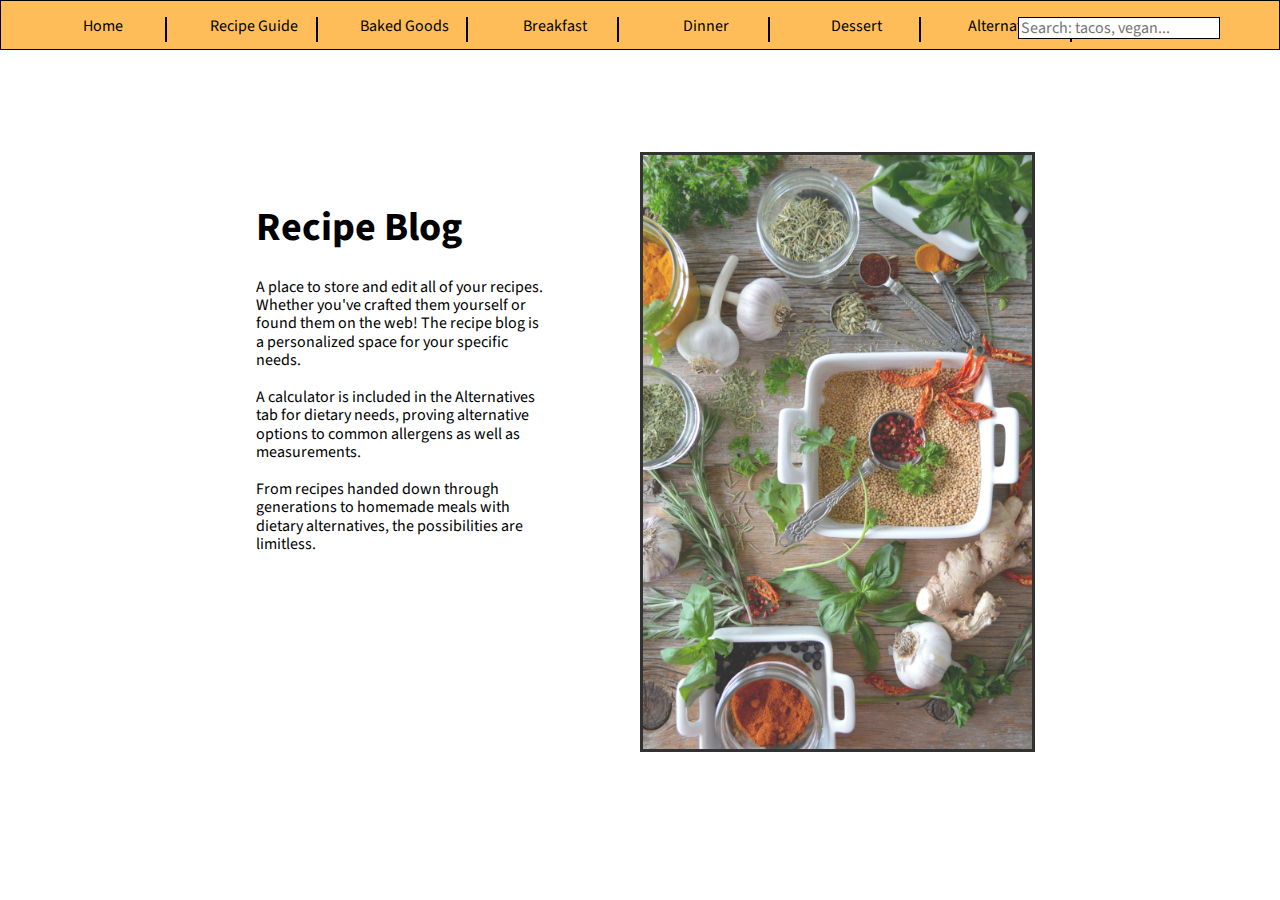
<file: Recipes/index.html>
<!DOCTYPE html>
<html lang="en">
	<head>
  	<meta charset="utf-8">
  	<meta name="recipe" content="a recipe blog">
  	<meta name="keywords" content="one, two, three">
		<meta name="viewport" content="width=device-width, initial-scale=1">
		
		<title>Recipe Blog</title>

		<!-- external CSS link -->
		<link rel="stylesheet" href="css/normalize.css">
		<link rel="stylesheet" href="css/style.css">
		<!---external fonts--->
		<link rel="preconnect" href="https://fonts.googleapis.com">
<link rel="preconnect" href="https://fonts.gstatic.com" crossorigin>
<link href="https://fonts.googleapis.com/css2?family=IBM+Plex+Sans&family=Poppins:wght@300&family=Source+Sans+Pro&display=swap" rel="stylesheet">
	</head>
	<body>
		<header class="nav-bar">
			<nav>
				<ul>
				<li> <a href="index.html">Home</a> </li>
				<div class="vl"></div>
				<li> <a href="Recipe Guide.html">Recipe Guide</a> </li>
				<div class="vl"></div>
				<li> <a href="Baked Goods.html">Baked Goods</a> </li>
				<div class="vl"></div>
				<li> <a href="Breakfast.html">Breakfast</a> </li>
				<div class="vl"></div>
				<li> <a href="Dinner.html">Dinner</a> </li>
				<div class="vl"></div>
				<li> <a href="Dessert.html">Dessert</a> </li>
				<div class="vl"></div>
				<li> <a href="Alternatives.html">Alternatives</a> </li>
				<div class="vl"></div>

				<!---insert a form for the search bar here---->
				<li> <form action="#">
                    <input type="text"
                        placeholder="Search: tacos, vegan..."
                        name="search">
                    
                </form>
				
                </li>

				</ul>

				
			</nav>
		</header>
		<main>
		<section class="home">
	
			<h1>Recipe Blog</h1>
			<p> A place to store and edit all of your recipes. Whether you've crafted them yourself or found them on the web! The recipe blog is a personalized space for your specific needs. <br>
				<br>A calculator is included in the Alternatives tab for dietary needs, proving alternative options to common allergens as well as measurements. <br><br>From recipes handed down through generations to homemade meals with dietary alternatives, the possibilities are limitless.</p>
			
		</section>
		<section class="home-image">
		<img class="home-img" src="homepage.jpg" alt="lentils and herbs">	
	</section>
	
		</main>
		<script type="text/javascript" src="js/main.js"></script>
	</body>
</html>
</file>
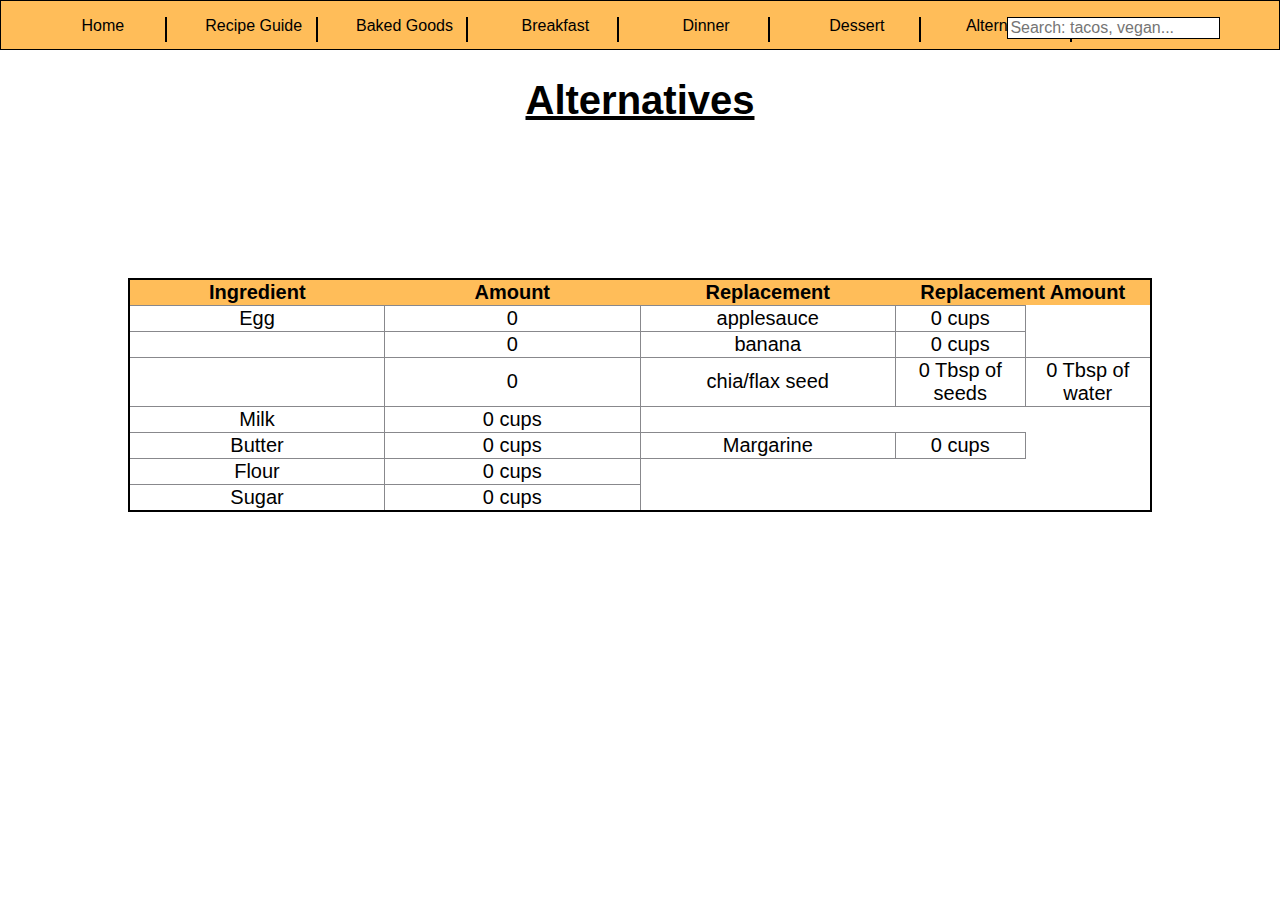
<file: Recipes/Alternatives.html>
<!DOCTYPE html>
<html lang="en">
	<head>
  	<meta charset="utf-8">
  	<meta name="description" content="Your description goes here">
  	<meta name="keywords" content="one, two, three">
		<meta name="viewport" content="width=device-width, initial-scale=1">
		
		<title>Alternatives</title>

		<!-- external CSS link -->
		<link rel="stylesheet" href="css/normalize.css">
		<link rel="stylesheet" href="css/style.css">
	</head>
	<body>
		<header class="nav-bar">
			<nav>
				<ul>
				<li> <a href="index.html">Home</a> </li>
				<div class="vl"></div>
				<li> <a href="Recipe Guide.html">Recipe Guide</a> </li>
				<div class="vl"></div>
				<li> <a href="Baked Goods.html">Baked Goods</a> </li>
				<div class="vl"></div>
				<li> <a href="Breakfast.html">Breakfast</a> </li>
				<div class="vl"></div>
				<li> <a href="Dinner.html">Dinner</a> </li>
				<div class="vl"></div>
				<li> <a href="Dessert.html">Dessert</a> </li>
				<div class="vl"></div>
				<li> <a href="Alternatives.html">Alternatives</a> </li>
				<div class="vl"></div>

				<!---insert a form for the search bar here---->
				<li> <form action="#">
                    <input type="text"
                        placeholder="Search: tacos, vegan..."
                        name="search">
                    
                </form>
				
                </li>

				</ul>

				
			</nav>
        </header>
		<main class="alt">
   
			<h1>Alternatives</h1>
			<!----table---->
		<div>
			<table>
				<tr>
				<th>Ingredient</th>	
				<th>Amount</th>
				<th>Replacement</th>
				<th colspan="2">Replacement Amount</th>
				</tr>

				<tr class="egg">
					<td>Egg</td>
					<td>0</td>
					<td>applesauce</td>
					<td>0 <span>cups</span></td>
				
					<tr class="banana">
						<td></td>
						<td>0</td>
						<td>banana</td>
						<td>0 <span>cups</span></td>
					</tr>
					<tr class="chia">
						<td></td>
						<td>0</td>
						<td>chia/flax seed</td>
						<td>0 <span> Tbsp of seeds</span></td>
						<td>0 <span>Tbsp of water</span></td>
					</tr>
				<tr class="milk">
					<td>Milk</td>
					<td>0 <span> cups</span></td>

			<tr class="Butter">
					<td>Butter</td>
					<td>0 <span>cups</span></td>
					<td>Margarine </td>
					<td>0 <span>cups</span></td>


			</tr>
			<tr class="flour">
					<td>Flour</td>
					<td>0 <span>cups</span></td>
			</tr>

			<tr>
					<td>Sugar</td>
					<td>0 <span>cups</span></td>

				</tr>
			
			</table>
		</div>
		

		</main>
		<script type="text/javascript" src="js/main.js"></script>
	</body>
</html>
</file>
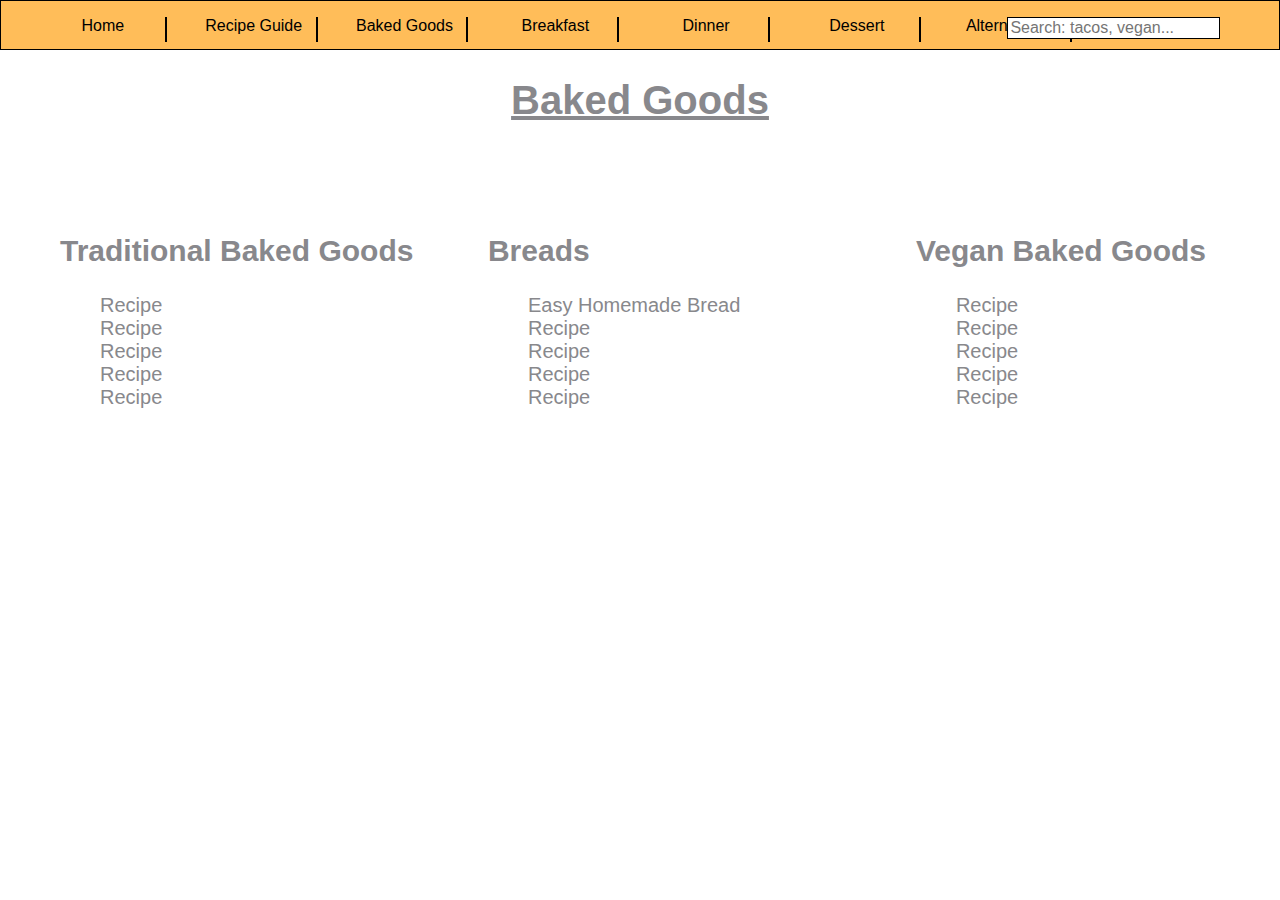
<file: Recipes/Baked Goods.html>
<!DOCTYPE html>
<html lang="en">
	<head>
  	<meta charset="utf-8">
  	<meta name="description" content="Your description goes here">
  	<meta name="keywords" content="one, two, three">
		<meta name="viewport" content="width=device-width, initial-scale=1">
		
		<title>Baked Goods</title>

		<!-- external CSS link -->
		<link rel="stylesheet" href="css/normalize.css">
		<link rel="stylesheet" href="css/style.css">
	</head>
	<body>
		<header class="nav-bar">
			<nav>
				<ul>
				<li> <a href="index.html">Home</a> </li>
				<div class="vl"></div>
				<li> <a href="Recipe Guide.html">Recipe Guide</a> </li>
				<div class="vl"></div>
				<li> <a href="Baked Goods.html">Baked Goods</a> </li>
				<div class="vl"></div>
				<li> <a href="Breakfast.html">Breakfast</a> </li>
				<div class="vl"></div>
				<li> <a href="Dinner.html">Dinner</a> </li>
				<div class="vl"></div>
				<li> <a href="Dessert.html">Dessert</a> </li>
				<div class="vl"></div>
				<li> <a href="Alternatives.html">Alternatives</a> </li>
				<div class="vl"></div>

				<!---insert a form for the search bar here---->
				<li> <form action="#">
                    <input type="text"
                        placeholder="Search: tacos, vegan..."
                        name="search">
                    
                </form>
				
                </li>

				</ul>

				
			</nav>
        </header>
		<main class="baked">
	
			<h1>Baked Goods</h1>
        <section class="baked_"	>
            <h2>Traditional Baked Goods</h2>
            <ul>
                <li><a href="#">Recipe</a></li>
				<li><a href="#">Recipe</a></li>
				<li><a href="#">Recipe</a></li>
				<li><a href="#">Recipe</a></li>
				<li><a href="#">Recipe</a></li>
		
            </ul>
        </section>
        <section class="baked_">
            <h2>Breads</h2>
            <ul>
                <li><a href="https://iwashyoudry.com/easy-homemade-bread-recipe/">Easy Homemade Bread</a></li>
				<li><a href="#">Recipe</a></li>
				<li><a href="#">Recipe</a></li>
				<li><a href="#">Recipe</a></li>
				<li><a href="#">Recipe</a></li>
            </ul>
        </section>
        <section class="baked_">
            <h2>Vegan Baked Goods</h2>
            <ul>
                <li><a href="#">Recipe</a></li>
				<li><a href="#">Recipe</a></li>
				<li><a href="#">Recipe</a></li>
				<li><a href="#">Recipe</a></li>
				<li><a href="#">Recipe</a></li>

            </ul>
        </section>

		</main>
		<script type="text/javascript" src="js/main.js"></script>
	</body>
</html>
</file>
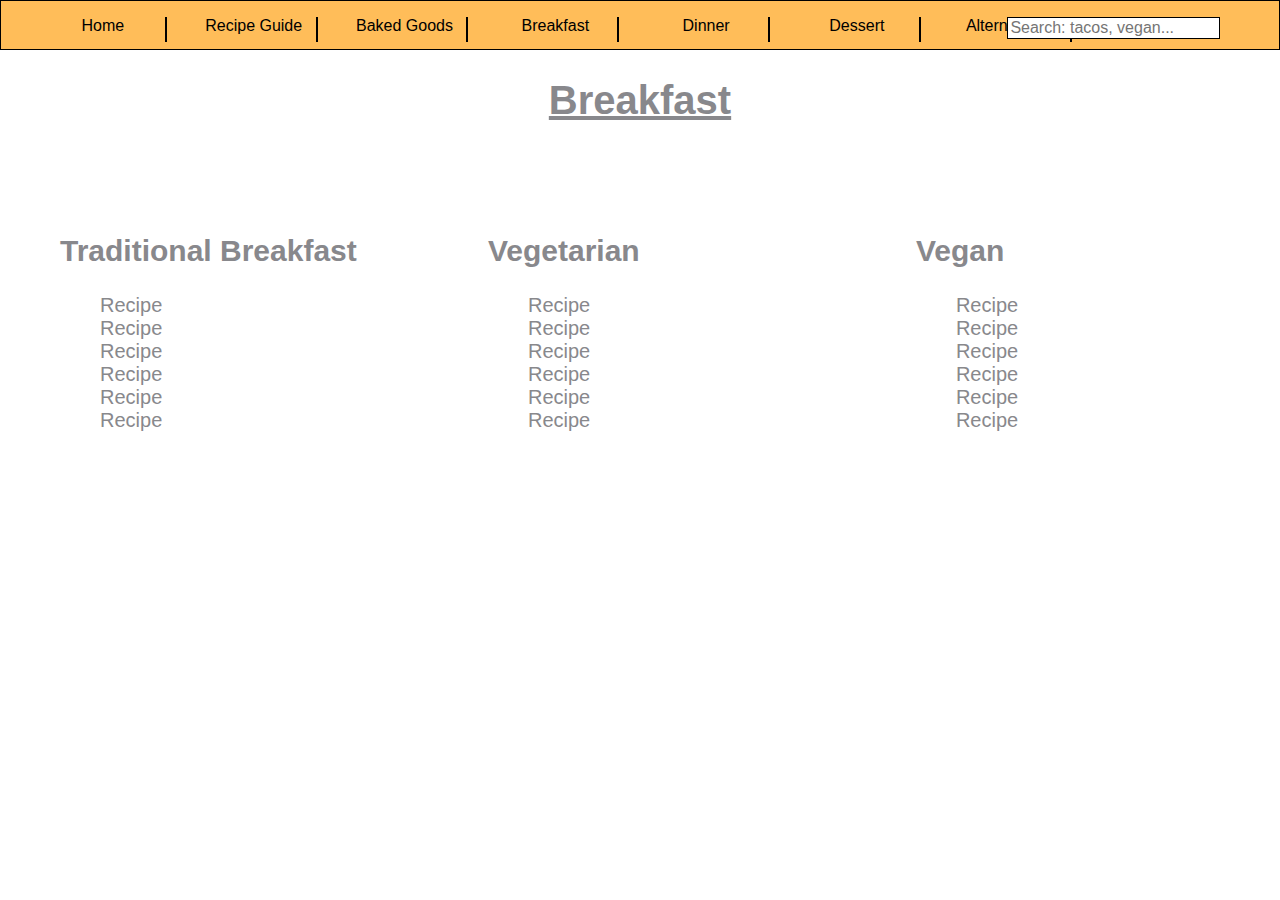
<file: Recipes/Breakfast.html>
<!DOCTYPE html>
<html lang="en">
	<head>
  	<meta charset="utf-8">
  	<meta name="description" content="Your description goes here">
  	<meta name="keywords" content="one, two, three">
		<meta name="viewport" content="width=device-width, initial-scale=1">
		
		<title>Breakfast</title>

		<!-- external CSS link -->
		<link rel="stylesheet" href="css/normalize.css">
		<link rel="stylesheet" href="css/style.css">
	</head>
	<body>
        <header class="nav-bar">
            <nav>
				<ul>
				<li> <a href="index.html">Home</a> </li>
				<div class="vl"></div>
				<li> <a href="Recipe Guide.html">Recipe Guide</a> </li>
				<div class="vl"></div>
				<li> <a href="Baked Goods.html">Baked Goods</a> </li>
				<div class="vl"></div>
				<li> <a href="Breakfast.html">Breakfast</a> </li>
				<div class="vl"></div>
				<li> <a href="Dinner.html">Dinner</a> </li>
				<div class="vl"></div>
				<li> <a href="Dessert.html">Dessert</a> </li>
				<div class="vl"></div>
				<li> <a href="Alternatives.html">Alternatives</a> </li>
				<div class="vl"></div>

				<!---insert a form for the search bar here---->
				<li> <form action="#">
                    <input type="text"
                        placeholder="Search: tacos, vegan..."
                        name="search">
                    
                </form>
				
                </li>

				</ul>

				
			</nav>
        </header>
		<main class="b_fast">
      
			<h1>Breakfast</h1>
        <section class="bfast_">
			
            <h2>Traditional Breakfast</h2>
            <ul>
                <li><a href="#">Recipe</a></li>
				<li><a href="#">Recipe</a></li>
				<li><a href="#">Recipe</a></li>
				<li><a href="#">Recipe</a></li>
				<li><a href="#">Recipe</a></li>
				<li><a href="#">Recipe</a></li>
            </ul>
        </section>
        <section  class="bfast_">
            <h2>Vegetarian</h2>
            <ul>
                <li><a href="#">Recipe</a></li>
				<li><a href="#">Recipe</a></li>
				<li><a href="#">Recipe</a></li>
				<li><a href="#">Recipe</a></li>
				<li><a href="#">Recipe</a></li>
				<li><a href="#">Recipe</a></li>
            </ul>
        </section>
        <section  class="bfast_">
            <h2>Vegan</h2>
            <ul>
                <li><a href="#">Recipe</a></li>
				<li><a href="#">Recipe</a></li>
				<li><a href="#">Recipe</a></li>
				<li><a href="#">Recipe</a></li>
				<li><a href="#">Recipe</a></li>
				<li><a href="#">Recipe</a></li>
				
            </ul>
        </section>

		</main>
		<script type="text/javascript" src="js/main.js"></script>
	</body>
</html>
</file>
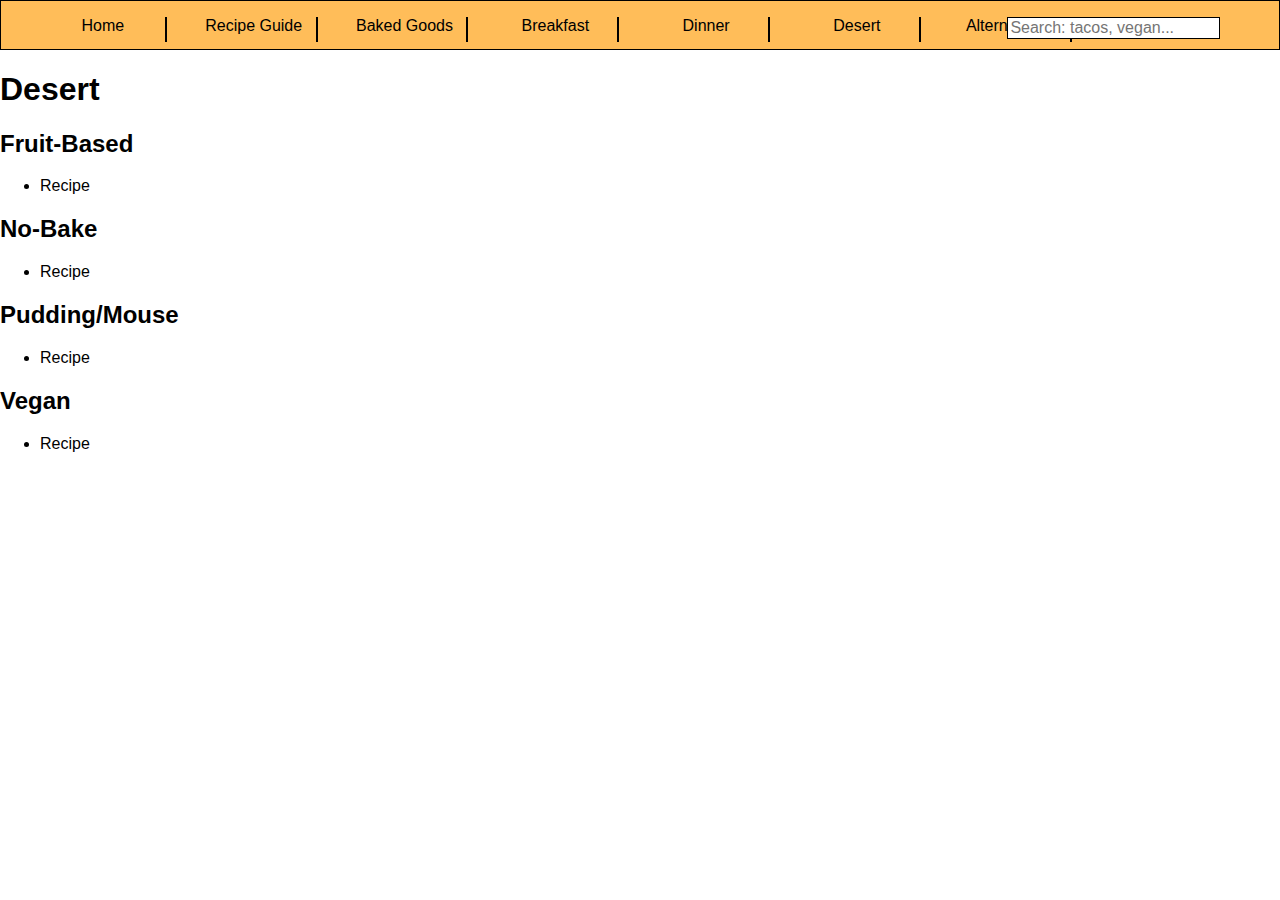
<file: Recipes/Desert.html>
<!DOCTYPE html>
<html lang="en">
	<head>
  	<meta charset="utf-8">
  	<meta name="description" content="Your description goes here">
  	<meta name="keywords" content="one, two, three">
		<meta name="viewport" content="width=device-width, initial-scale=1">
		
		<title>Desert</title>

		<!-- external CSS link -->
		<link rel="stylesheet" href="css/normalize.css">
		<link rel="stylesheet" href="css/style.css">
	</head>
	<body>
        <header>
            <nav>
				<ul>
				<li> <a href="index.html">Home</a> </li>
				<div class="vl"></div>
				<li> <a href="Recipe Guide.html">Recipe Guide</a> </li>
				<div class="vl"></div>
				<li> <a href="Baked Goods.html">Baked Goods</a> </li>
				<div class="vl"></div>
				<li> <a href="Breakfast.html">Breakfast</a> </li>
				<div class="vl"></div>
				<li> <a href="Dinner.html">Dinner</a> </li>
				<div class="vl"></div>
				<li> <a href="Desert.html">Desert</a> </li>
				<div class="vl"></div>
				<li> <a href="Alternatives.html">Alternatives</a> </li>
				<div class="vl"></div>

				<!---insert a form for the search bar here---->
				<li> <form action="#">
                    <input type="text"
                        placeholder="Search: tacos, vegan..."
                        name="search">
                    
                </form>
				
                </li>

				</ul>

				
			</nav>
   
        </header>
		<main>

      
		
			<h1>Desert</h1>
            <section>
                <h2>Fruit-Based</h2>
                <ul>
                    <li><a href="#">Recipe</a></li>
                </ul>
            </section>
            <section>
                <h2>No-Bake</h2>
                <ul>
                    <li><a href="#">Recipe</a></li>
                </ul>
            </section>
            <section>
                <h2>Pudding/Mouse</h2>
                <ul>
                    <li><a href="#">Recipe</a></li>
                </ul>
            </section>
            <section>
                <h2>Vegan</h2>
                <ul>
                    <li><a href="#">Recipe</a></li>
                </ul>
            </section>

    
		

		</main>
		<script type="text/javascript" src="js/main.js"></script>
	</body>
</html>
</file>
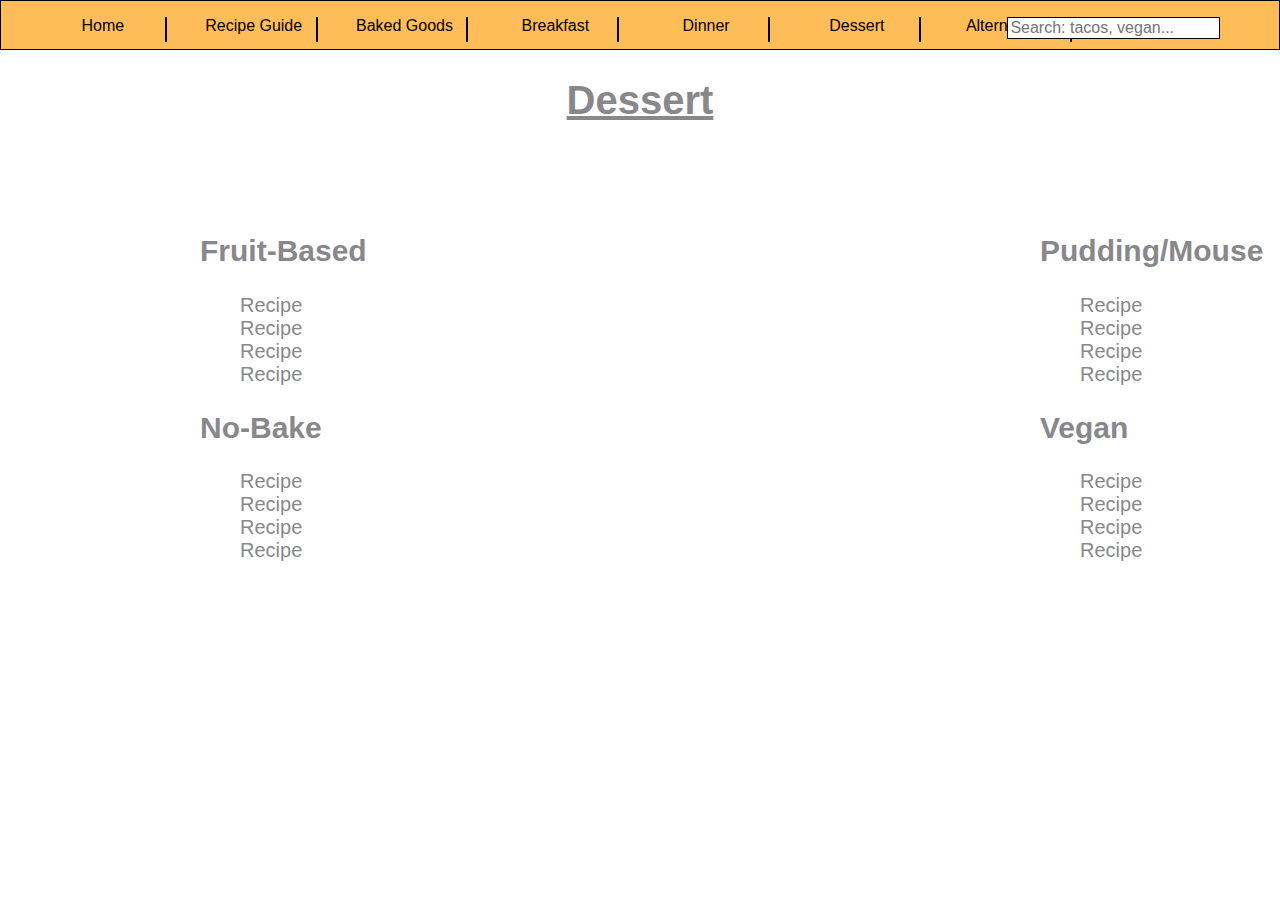
<file: Recipes/Dessert.html>
<!DOCTYPE html>
<html lang="en">
	<head>
  	<meta charset="utf-8">
  	<meta name="description" content="Your description goes here">
  	<meta name="keywords" content="one, two, three">
		<meta name="viewport" content="width=device-width, initial-scale=1">
		
		<title>Dessert</title>

		<!-- external CSS link -->
		<link rel="stylesheet" href="css/normalize.css">
		<link rel="stylesheet" href="css/style.css">
	</head>
	<body>
        <header class="nav-bar">
            <nav>
				<ul>
				<li> <a href="index.html">Home</a> </li>
				<div class="vl"></div>
				<li> <a href="Recipe Guide.html">Recipe Guide</a> </li>
				<div class="vl"></div>
				<li> <a href="Baked Goods.html">Baked Goods</a> </li>
				<div class="vl"></div>
				<li> <a href="Breakfast.html">Breakfast</a> </li>
				<div class="vl"></div>
				<li> <a href="Dinner.html">Dinner</a> </li>
				<div class="vl"></div>
				<li> <a href="Dessert.html">Dessert</a> </li>
				<div class="vl"></div>
				<li> <a href="Alternatives.html">Alternatives</a> </li>
				<div class="vl"></div>

				<!---insert a form for the search bar here---->
				<li> <form action="#">
                    <input type="text"
                        placeholder="Search: tacos, vegan..."
                        name="search">
                    
                </form>
				
                </li>

				</ul>

				
			</nav>
   
        </header>
		<main class="dessert">

      
		
			<h1>Dessert</h1>
		<div class="container1">
            <section>
                <h2>Fruit-Based</h2>
                <ul>
					
                    <li><a href="#">Recipe</a></li>	
                    <li><a href="#">Recipe</a></li>
                    <li><a href="#">Recipe</a></li>
                    <li><a href="#">Recipe</a></li>
                </ul>
            </section>
            <section>
                <h2>No-Bake</h2>
                <ul>
                    <li><a href="#">Recipe</a></li>
	
                    <li><a href="#">Recipe</a></li>
					
                    <li><a href="#">Recipe</a></li>
					
                    <li><a href="#">Recipe</a></li>
                </ul>
            </section>
		</div>
  
		<div class="container2">
            <section>
                <h2>Pudding/Mouse</h2>
                <ul>
                    <li><a href="#">Recipe</a></li>
					
                    <li><a href="#">Recipe</a></li>
					
                    <li><a href="#">Recipe</a></li>
					
                    <li><a href="#">Recipe</a></li>

                </ul>
            </section>
            <section>
                <h2>Vegan</h2>
                <ul>
                    <li><a href="#">Recipe</a></li>
					
                    <li><a href="#">Recipe</a></li>
					
                    <li><a href="#">Recipe</a></li>
					
                    <li><a href="#">Recipe</a></li>
                </ul>
            </section>

    
		
</div>
		</main>
		<script type="text/javascript" src="js/main.js"></script>
	</body>
</html>
</file>
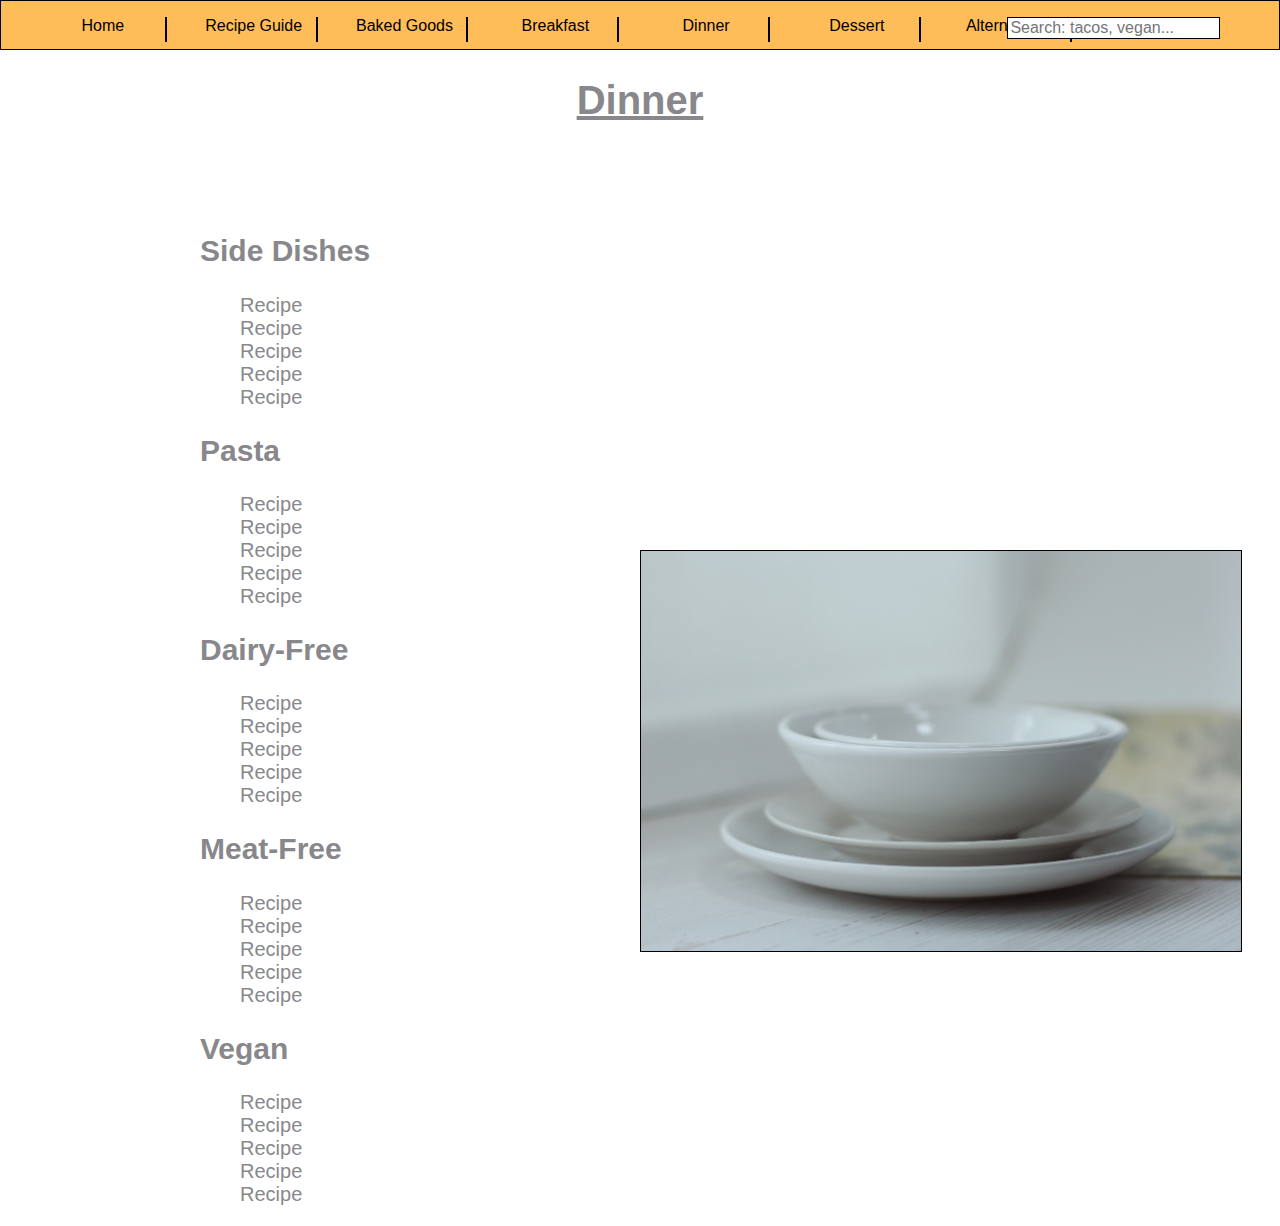
<file: Recipes/Dinner.html>
<!DOCTYPE html>
<html lang="en">
	<head>
  	<meta charset="utf-8">
  	<meta name="description" content="Your description goes here">
  	<meta name="keywords" content="one, two, three">
		<meta name="viewport" content="width=device-width, initial-scale=1">
		
		<title>Dinner</title>

		<!-- external CSS link -->
		<link rel="stylesheet" href="css/normalize.css">
		<link rel="stylesheet" href="css/style.css">
	</head>
	<body>
        <header class="nav-bar">
            <nav>
				<ul>
				<li> <a href="index.html">Home</a> </li>
				<div class="vl"></div>
				<li> <a href="Recipe Guide.html">Recipe Guide</a> </li>
				<div class="vl"></div>
				<li> <a href="Baked Goods.html">Baked Goods</a> </li>
				<div class="vl"></div>
				<li> <a href="Breakfast.html">Breakfast</a> </li>
				<div class="vl"></div>
				<li> <a href="Dinner.html">Dinner</a> </li>
				<div class="vl"></div>
				<li> <a href="Dessert.html">Dessert</a> </li>
				<div class="vl"></div>
				<li> <a href="Alternatives.html">Alternatives</a> </li>
				<div class="vl"></div>

				<!---insert a form for the search bar here---->
				<li> <form action="#">
                    <input type="text"
                        placeholder="Search: tacos, vegan..."
                        name="search">
                    
                </form>
				
                </li>

				</ul>

				
			</nav>
        </header>
		<main class="dinner">
            <h1>Dinner</h1>
        <div class="container1">
        <section>

            <h2>Side Dishes</h2>
            <ul>
                <li><a href="#">Recipe</a></li>
                <li><a href="#">Recipe</a></li>
                <li><a href="#">Recipe</a></li>
                <li><a href="#">Recipe</a></li>
                <li><a href="#">Recipe</a></li>
            </ul>
        </section>
        <section>
            <h2>Pasta</h2>
            <ul>
                <li><a href="#">Recipe</a></li>
                <li><a href="#">Recipe</a></li>
                <li><a href="#">Recipe</a></li>
                <li><a href="#">Recipe</a></li>
                <li><a href="#">Recipe</a></li>
            </ul>
        </section>
        <section>
            <h2>Dairy-Free</h2>
            <ul>
                <li><a href="#">Recipe</a></li>
                <li><a href="#">Recipe</a></li>
                <li><a href="#">Recipe</a></li>
                <li><a href="#">Recipe</a></li>
                <li><a href="#">Recipe</a></li>
            </ul>
        </section>
        <section>
            <h2>Meat-Free</h2>
            <ul>
                <li><a href="#">Recipe</a></li>
                <li><a href="#">Recipe</a></li>
                <li><a href="#">Recipe</a></li>
                <li><a href="#">Recipe</a></li>
                <li><a href="#">Recipe</a></li>

            </ul>
        </section>
        <section>
            <h2>Vegan</h2>
            <ul>
                <li><a href="#">Recipe</a></li>
                <li><a href="#">Recipe</a></li>
                <li><a href="#">Recipe</a></li>
                <li><a href="#">Recipe</a></li>
                <li><a href="#">Recipe</a></li>

            </ul>
        </section>
    </div>
    <div class="container2">
        <section>
            <img src="dinner.jpg" alt = "white bowls stacked on white plates.">
        </section>
    </div>

		</main>
		<script type="text/javascript" src="js/main.js"></script>
	</body>
</html>
</file>
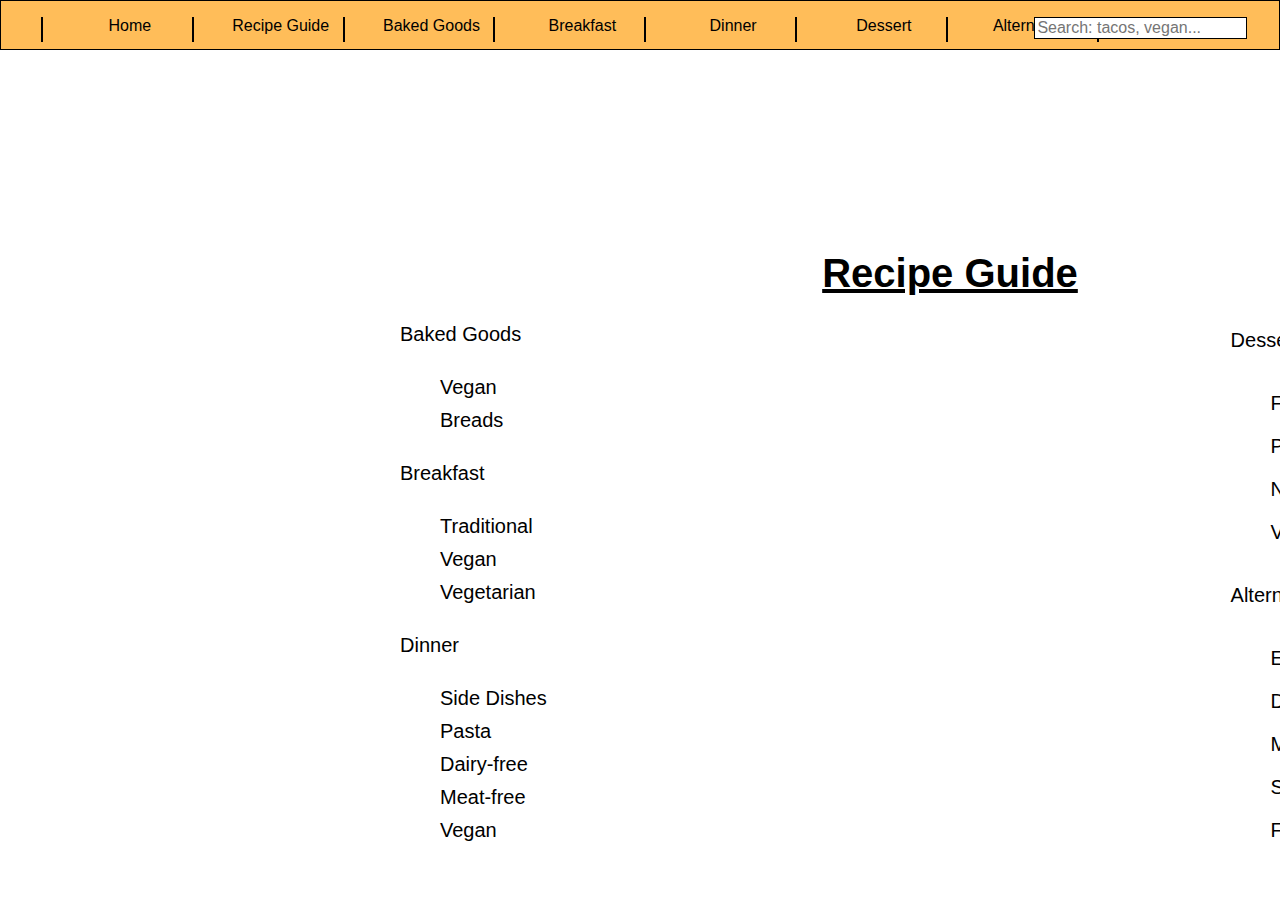
<file: Recipes/Recipe Guide.html>
<!DOCTYPE html>
<html lang="en">
	<head>
  	<meta charset="utf-8">
  	<meta name="description" content="Your description goes here">
  	<meta name="keywords" content="one, two, three">
		<meta name="viewport" content="width=device-width, initial-scale=1">
		
		<title>Recipe Guide</title>

		<!-- external CSS link -->
		<link rel="stylesheet" href="css/normalize.css">
		<link rel="stylesheet" href="css/style.css">
	</head>
	<body>
		<header class="nav-bar">
			<nav>
				<ul>
				<div class="vl"></div>
				<li> <a href="index.html">Home</a> </li>
				<div class="vl"></div>
				<li> <a href="Recipe Guide.html">Recipe Guide</a> </li>
				<div class="vl"></div>
				<li> <a href="Baked Goods.html">Baked Goods</a> </li>
				<div class="vl"></div>
				<li> <a href="Breakfast.html">Breakfast</a> </li>
				<div class="vl"></div>
				<li> <a href="Dinner.html">Dinner</a> </li>
				<div class="vl"></div>
				<li> <a href="Dessert.html">Dessert</a> </li>
				<div class="vl"></div>
				<li> <a href="Alternatives.html">Alternatives</a> </li>
				<div class="vl"></div>

				<!---insert a form for the search bar here---->
				<li> <form action="#">
                    <input type="text"
                        placeholder="Search: tacos, vegan..."
                        name="search">
                    
                </form>
				
                </li>

				</ul>

				
			</nav>
        </header>

		<main class="guide"> 
			
			<h1>Recipe Guide</h1>
			
	
            <section class="guide_list1">
    
                    <li><a href="Baked Goods.html">Baked Goods</a></li>
					  <!----nested lists--->
						<ul>
							<li><a href="#">Vegan</a></li>
							<li><a href="#">Breads</a></li>
						</ul>
                  
                    <li><a href="Breakfast.html">Breakfast</a></li>
                    <!----nested lists--->
						<ul>
							<li><a href="#">Traditional</a></li>
							<li><a href="#">Vegan</a></li>
							<li><a href="#">Vegetarian </a></li>
						</ul>
                    
                    <li><a href="Dinner.html">Dinner</a></li>
                    <!----nested lists--->
					<ul>
						<li><a href="#">Side Dishes</a></li>
						<li><a href="#">Pasta</a></li>
						<li><a href="#">Dairy-free</a></li>
						<li><a href="#">Meat-free</a></li>
						<li><a href="#">Vegan</a></li>
					</ul>
            
			</section>
            <section class="guide_list2">
		
                <li><a href="Dessert.html">Dessert</a></li>
				 <!----nested lists--->
				<ul>
					<li><a href="#">Fruit-based</a></li>
					<li><a href="#">Pudding/Mousse</a></li>
					<li><a href="#">No-bake</a></li>
					<li><a href="#">Vegan</a></li>
				</ul>
               
                <li><a href="Alternatives.html">Alternatives</a></li>
                <!----nested lists--->
				<ul>
					<li><a href="#">Egg</a></li>
					<li><a href="#">Dairy</a></li>
					<li><a href="#">Meat</a></li>
					<li><a href="#">Sugar</a></li>
					<li><a href="#">Flour</a></li>
				</ul>
    
			</section>
		</main>
		<script type="text/javascript" src="js/main.js"></script>
	</body>
</html>
</file>
<file: Recipes/css/style.css>
/* Box Model Hack */
* {
  box-sizing: border-box;
}

/* Clear fix hack */
.clearfix:after {
     content: ".";
     display: block;
     clear: both;
     visibility: hidden;
     line-height: 0;
     height: 0;
}

.clear {
	clear: both;
}

/******************************************
/* BASE STYLES
/*******************************************/



body { 
font-family: 'IBM Plex Sans', sans-serif;
font-family: 'Poppins', sans-serif;
font-family: 'Source Sans Pro', sans-serif;
font-size: 16px;

}

main{
  display: block;
  background-color: #ffff;
  
}

nav ul li {
  display: block;
  float: left;
  list-style: none;
  width: 10%;
  background-color: #FFBD59;
  text-align: center;
 

}
nav form input{
  border: #000000 solid 1px;
  float: right;

}
.vl {
  border-left: #000000 solid 2px;
  height: 25px;
}
.vl{
  display: block;
  float: left;
 padding-right: 25px;
  list-style: none;
}
a:link{
  color:#000000;

}
a:active{
  color: #0000;

}
a:visited{ 
  color:#000000 ;
}
a:hover{
  color: #8F8E8E;
}

a {
  text-decoration: none;
}

/*******************
media queries
/*******************/
@media all and (min-width:375px)and (max-width:926px)
{
   /***home***/
 
  .home-img{
    display: none;
  }
   main .home{ 
    padding: 5% 0% 0% 5%;
    margin: 0% 0% 5% 25%;
   
    
  }
   .home h1{
     font-size: 16px;
     text-align: justify;

   } 
   .home p{
    width:100%;
    font-size: 16px;

    
   }
   /***nav***/

   nav ul li{
     width:100%;
     display:block;
     float:left;
     padding: 0% 75% 0% 0%;
      background-color: #0000;
     }
    nav form input{
    display: none;  
 }
 .vl{
   border:none;
 }

 .nav-bar{
  background-image:none;
  background-color: #0000;
  border: none;

 }


 /*****.guide****/
 .guide{
  display: inline;
  width: 100%;
  height: auto;
  font-size: 16px;
}

.guide > section {
  display: inline;
  width: 100%;
 padding: 25% 0% 0% 0%;
 margin: 25px;
  font-size: 14px;
  
}

}
/******************************************
/* LAYOUT
/*******************************************/
header{
  background-color: #FFBD59;
  border: #000000 solid 1PX;
  height: 50px;
}

 
.home {

  float: left;
  width: 50%;
  text-align: left;
  text-overflow: clip;
  height: 500px;
  padding: 0% 0% 0% 20%;
  margin-top: 10%;
 

 
 
}

.home h1 {
  font-family:'IBM Plex Sans', sans-serif;
  font-family: 'Poppins', sans-serif;
  font-family: 'Source Sans Pro', sans-serif;
  font-size: 40px; 
}
.home p{
  font-family: 'IBM Plex Sans', sans-serif;
  font-family: 'Poppins', sans-serif;
  font-family: 'Source Sans Pro', sans-serif;
  font-size: 16px; 
  width: 75%;

}
.home-image{
  float:right;
  width: 50%;
  padding-right: 50%;
  padding-left: 0%;
  margin-top: 8%; 
}
.home-img{
 height:600px;
  width:395px;
  border: #000000 solid 3px;
  opacity: .8;

}

footer {

}


/******************************************
/* recipe guide
/*******************************************/

.guide{
  font-family: 'IBM Plex Sans', sans-serif;
  font-family: 'Poppins', sans-serif;
  font-family: 'Source Sans Pro', sans-serif;

}


.guide{
  width: 1500px;
  height:auto;
  margin-top: 200px;
  margin-left: 200px;
  font-size: 20px;
}
.guide_list1 li {
  list-style: none;
  text-align: left;
  font-family: 'IBM Plex Sans', sans-serif;
  font-family: 'Poppins', sans-serif;
  font-family: 'Source Sans Pro', sans-serif;
  font-size: 1em;
  padding-bottom: 10px;
  


}
.guide_list2 li {
  list-style: none;
  text-align: left;
  font-family: 'IBM Plex Sans', sans-serif;
  font-family: 'Poppins', sans-serif;
  font-family: 'Source Sans Pro', sans-serif;
  font-size: 1em;
  padding-bottom: 20px;
 

}

.guide h1{
  text-align: center;
  text-decoration: underline;
  font-family: 'IBM Plex Sans', sans-serif;
  font-family: 'Poppins', sans-serif;
  font-family: 'Source Sans Pro', sans-serif;
  font-size: 2em; 

}
.guide_list1{
  display: inline-block;
    width: 20%;
  margin: 0px 100px 0px 200px
  
}
.guide_list2{
  display: inline-block;
  width: 20%;
  margin: 0 100px 0 425px;

}

/******************************************
/* baked goods
/*******************************************/

.baked{
  font-family: 'IBM Plex Sans', sans-serif;
  font-family: 'Poppins', sans-serif;
  font-family: 'Source Sans Pro', sans-serif;
  font-size: 20px;
}
.baked h1{
  font-size: 2em;
  text-align: center;
  text-decoration: underline;
  color: #88888c;
}
.baked_{
  color: #88888c;
  display: inline-block;
  width: 33%;
  padding-left: 60px;
  padding-top: 60px;

}
.baked_ ul li {
  list-style: none;
}

.baked_ ul li a{
  color: #88888c;
}
.baked_ ul li a:hover{
  color:#FFBD59;
}

/******************************************
/* breakfast
/*******************************************/

.b_fast{
  font-family: 'IBM Plex Sans', sans-serif;
  font-family: 'Poppins', sans-serif;
  font-family: 'Source Sans Pro', sans-serif;
  font-size: 20px;

}
.b_fast h1{
  font-size: 2em;
  text-align: center;
  text-decoration: underline;
  color: #88888c;
}
  .bfast_{
    color: #88888c;
    display: inline-block;
    width: 33%;
    padding-left: 60px;
    padding-top: 60px;
  
  }
  .bfast_ h2 {
    list-style: none;
  }
  .bfast_ ul li {
    list-style: none;
  }
  
  .bfast_ ul li a{
    color: #88888c;
  }
  .bfast_ ul li {
    list-style: none;
  }
  
  .bfast_ ul li a:hover{
    color:#FFBD59;
  }
  

/******************************************
/* dinner
/*******************************************/
.dinner{
  font-family: 'IBM Plex Sans', sans-serif;
  font-family: 'Poppins', sans-serif;
  font-family: 'Source Sans Pro', sans-serif;
  font-size: 20px;
  color: #88888c;

}
.dinner h1{
  font-size: 2em;
  text-align: center;
  text-decoration: underline;
  color: #88888c;
}
.dinner ul li a{
  color: #88888c;

}
.dinner ul li{
  list-style: none
}
  
.dinner ul li a:hover{
  color:#FFBD59;
}
.container1{
  width:50%;
  float: left;
  padding-left: 200px;
  padding-top: 60px;
  align-items: center;

}
.container2{
  width: 50%;
  float: left;
  padding-top: 400px;
}
.container2 img{
  border: black solid 1px;
  height: 402px;
  width:602px;
  align-items: center;
}

/******************************************
/* desert
/*******************************************/
.dessert{
  font-family: 'IBM Plex Sans', sans-serif;
  font-family: 'Poppins', sans-serif;
  font-family: 'Source Sans Pro', sans-serif;
  font-size: 20px;
  color: #88888c;

}


.dessert h1{
  font-size: 2em;
  text-align: center;
  text-decoration: underline;
  color: #88888c;
}

.dessert ul li a{
  color: #88888c;

}
.dessert ul li{
  list-style: none
}
  
.dessert ul li a:hover{
  color:#FFBD59;
}
.container1{
  width:50%;
  float: left;
  padding-left: 200px;
  padding-top: 60px;
  align-items: center;

}
.dessert .container2{
  width: 50%;
  float: left;
  padding-top: 60px;
  padding-left:400px;
}


/******************************************
/* alternatives
/*******************f************************/
.alt{
  font-family: 'IBM Plex Sans', sans-serif;
  font-family: 'Poppins', sans-serif;
  font-family: 'Source Sans Pro', sans-serif;
  font-size: 20px;
}
.alt h1{
  font-size: 2em;
  text-align: center;
  text-decoration: underline;
}
table{
  border: 2px solid ;
  border-collapse: collapse;
  text-align: center;
  empty-cells:hide;
  float:left;
  width:80%;
  margin: 10% 20% 20% 10%;
  
}
th {
  text-align: center;
  background-color: #FFBD59;
  width:20%;
  
}

td{
  border: 1px solid #88888c;

}
</file>
